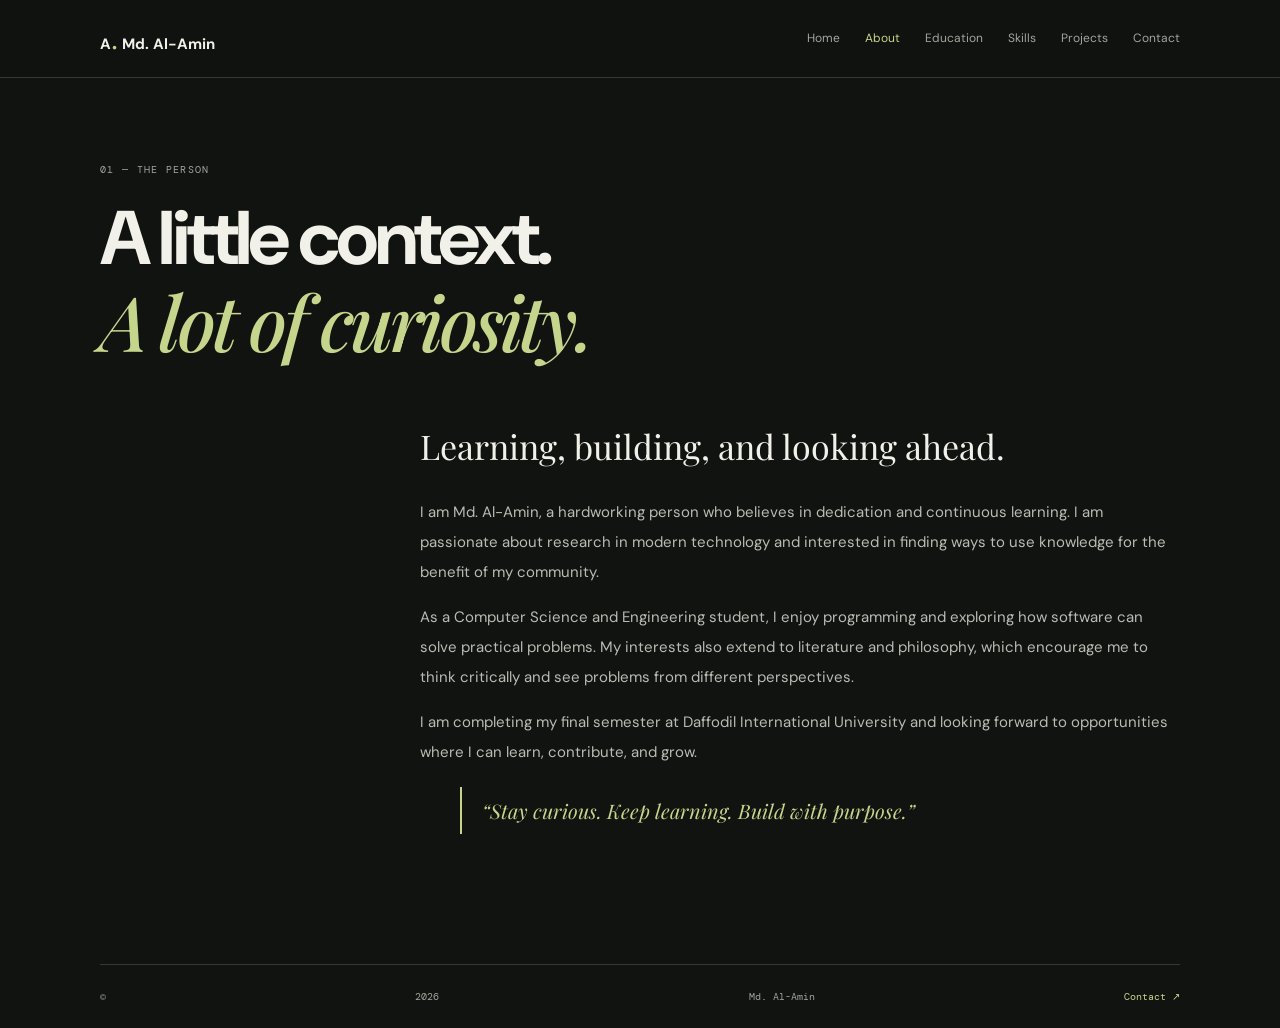
<file: about.html>
<!doctype html><html lang="en"><head><meta charset="utf-8"><meta name="viewport" content="width=device-width,initial-scale=1"><title>About | Md. Al-Amin</title><link rel="stylesheet" href="assets/style.css"></head><body><header><a class="brand" href="index.html">A<span>.</span> Md. Al-Amin</a><button id="menu">☰</button><nav id="nav"><a href="index.html">Home</a><a class="active" href="about.html">About</a><a href="education.html">Education</a><a href="skills.html">Skills</a><a href="projects.html">Projects</a><a href="contact.html">Contact</a></nav></header><main class="wrap page"><p class="eyebrow">01 — THE PERSON</p><h1>A little context.<br><em>A lot of curiosity.</em></h1><div class="prose"><h2>Learning, building, and looking ahead.</h2><p>I am Md. Al-Amin, a hardworking person who believes in dedication and continuous learning. I am passionate about research in modern technology and interested in finding ways to use knowledge for the benefit of my community.</p><p>As a Computer Science and Engineering student, I enjoy programming and exploring how software can solve practical problems. My interests also extend to literature and philosophy, which encourage me to think critically and see problems from different perspectives.</p><p>I am completing my final semester at Daffodil International University and looking forward to opportunities where I can learn, contribute, and grow.</p><blockquote>“Stay curious. Keep learning. Build with purpose.”</blockquote></div></main><footer class="wrap">© <span id="year"></span> Md. Al-Amin <a href="contact.html">Contact ↗</a></footer><script src="assets/script.js"></script></body></html>
</file>
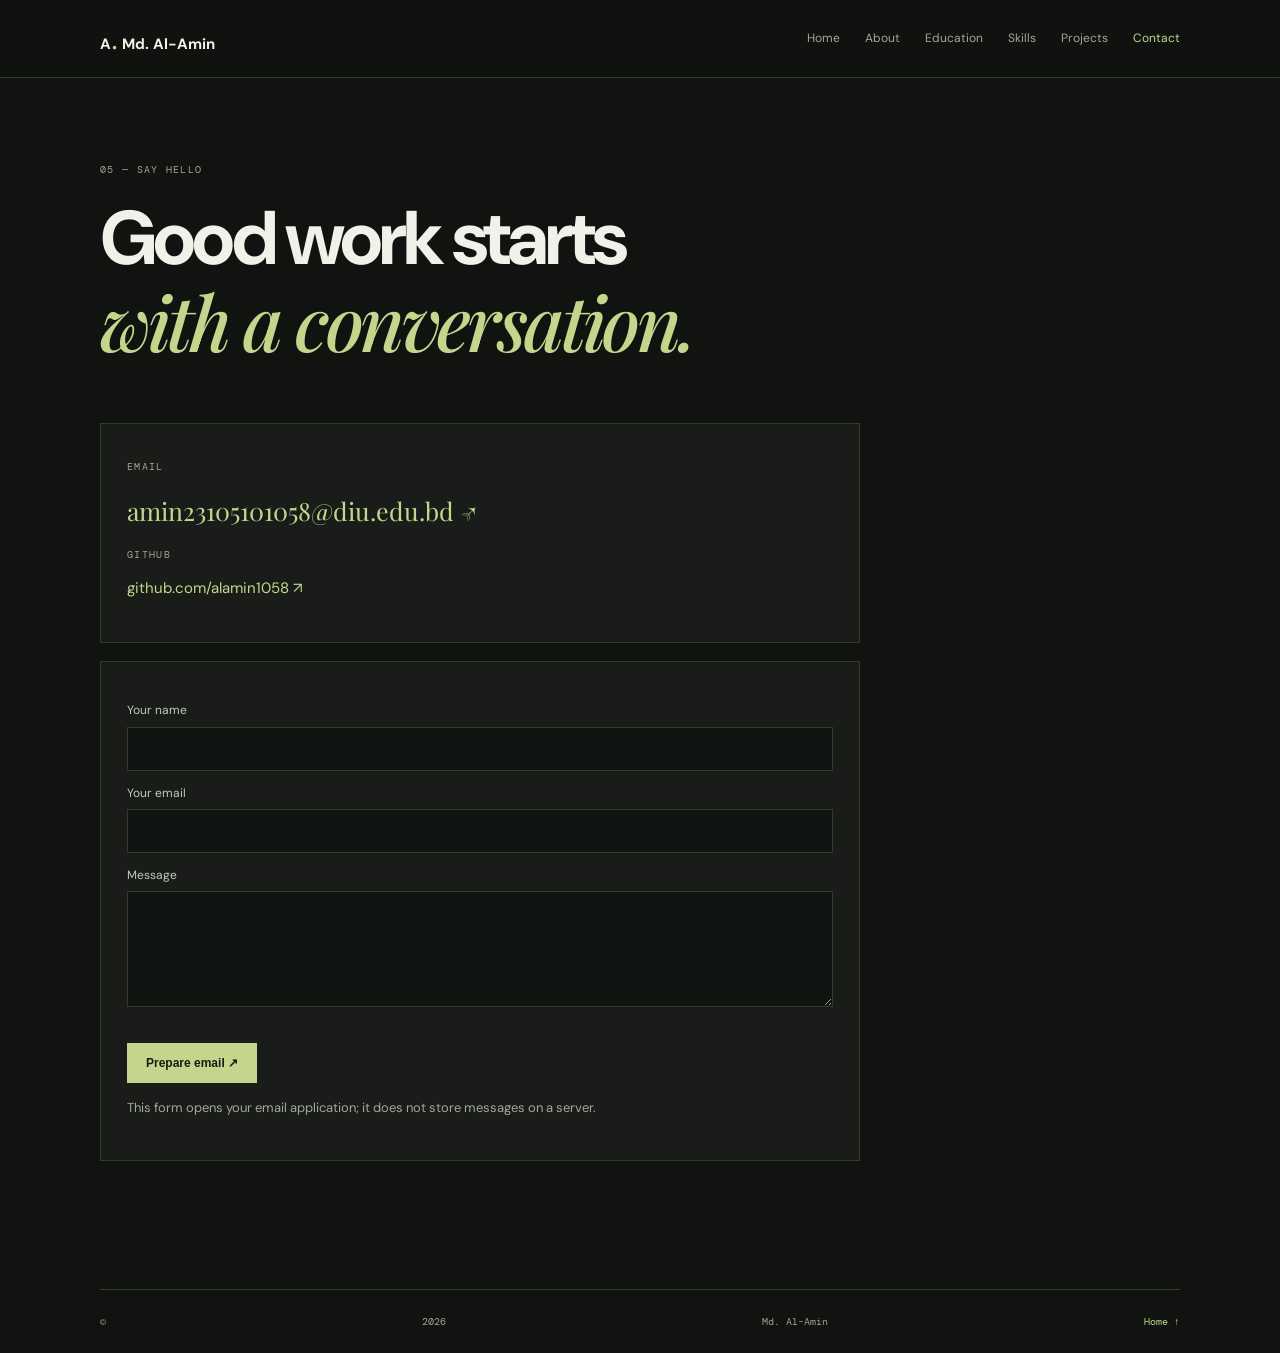
<file: contact.html>
<!doctype html><html lang="en"><head><meta charset="utf-8"><meta name="viewport" content="width=device-width,initial-scale=1"><title>Contact | Md. Al-Amin</title><link rel="stylesheet" href="assets/style.css"></head><body><header><a class="brand" href="index.html">A<span>.</span> Md. Al-Amin</a><button id="menu">☰</button><nav id="nav"><a href="index.html">Home</a><a href="about.html">About</a><a href="education.html">Education</a><a href="skills.html">Skills</a><a href="projects.html">Projects</a><a class="active" href="contact.html">Contact</a></nav></header><main class="wrap page"><p class="eyebrow">05 — SAY HELLO</p><h1>Good work starts<br><em>with a conversation.</em></h1><div class="panel"><p class="eyebrow">EMAIL</p><h2><a href="mailto:amin23105101058@diu.edu.bd">amin23105101058@diu.edu.bd ↗</a></h2><p class="eyebrow">GITHUB</p><p><a href="https://github.com/alamin1058" target="_blank" rel="noopener">github.com/alamin1058 ↗</a></p></div><form id="contactForm" class="panel"><label>Your name<input name="name" required></label><label>Your email<input name="email" type="email" required></label><label>Message<textarea name="message" rows="5" required></textarea></label><button class="button" type="submit">Prepare email ↗</button><p id="formStatus" class="muted">This form opens your email application; it does not store messages on a server.</p></form></main><footer class="wrap">© <span id="year"></span> Md. Al-Amin <a href="index.html">Home ↑</a></footer><script src="assets/script.js"></script></body></html>
</file>
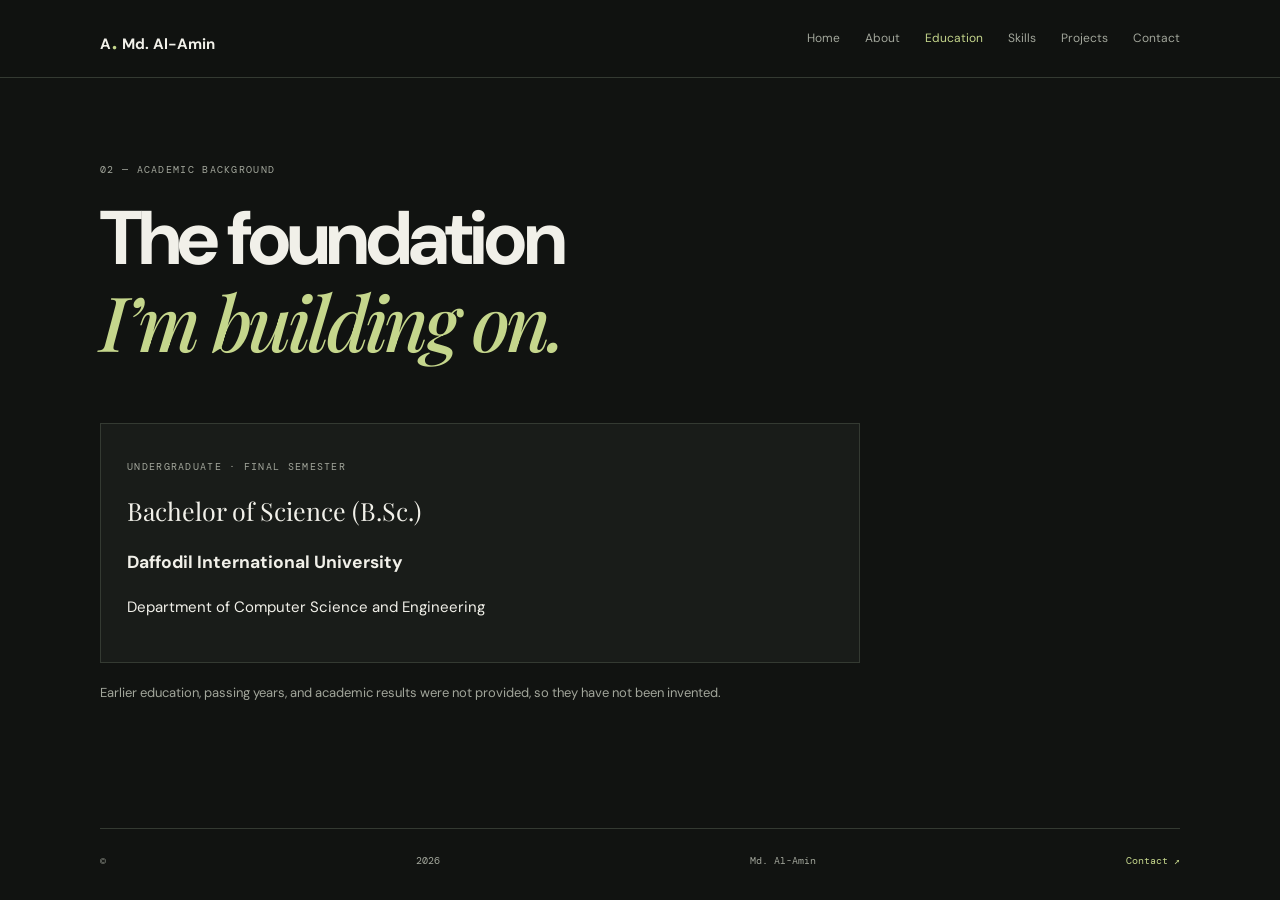
<file: education.html>
<!doctype html><html lang="en"><head><meta charset="utf-8"><meta name="viewport" content="width=device-width,initial-scale=1"><title>Education | Md. Al-Amin</title><link rel="stylesheet" href="assets/style.css"></head><body><header><a class="brand" href="index.html">A<span>.</span> Md. Al-Amin</a><button id="menu">☰</button><nav id="nav"><a href="index.html">Home</a><a href="about.html">About</a><a class="active" href="education.html">Education</a><a href="skills.html">Skills</a><a href="projects.html">Projects</a><a href="contact.html">Contact</a></nav></header><main class="wrap page"><p class="eyebrow">02 — ACADEMIC BACKGROUND</p><h1>The foundation<br><em>I’m building on.</em></h1><article class="panel"><p class="eyebrow">UNDERGRADUATE · FINAL SEMESTER</p><h2>Bachelor of Science (B.Sc.)</h2><h3>Daffodil International University</h3><p>Department of Computer Science and Engineering</p></article><p class="muted">Earlier education, passing years, and academic results were not provided, so they have not been invented.</p></main><footer class="wrap">© <span id="year"></span> Md. Al-Amin <a href="contact.html">Contact ↗</a></footer><script src="assets/script.js"></script></body></html>
</file>
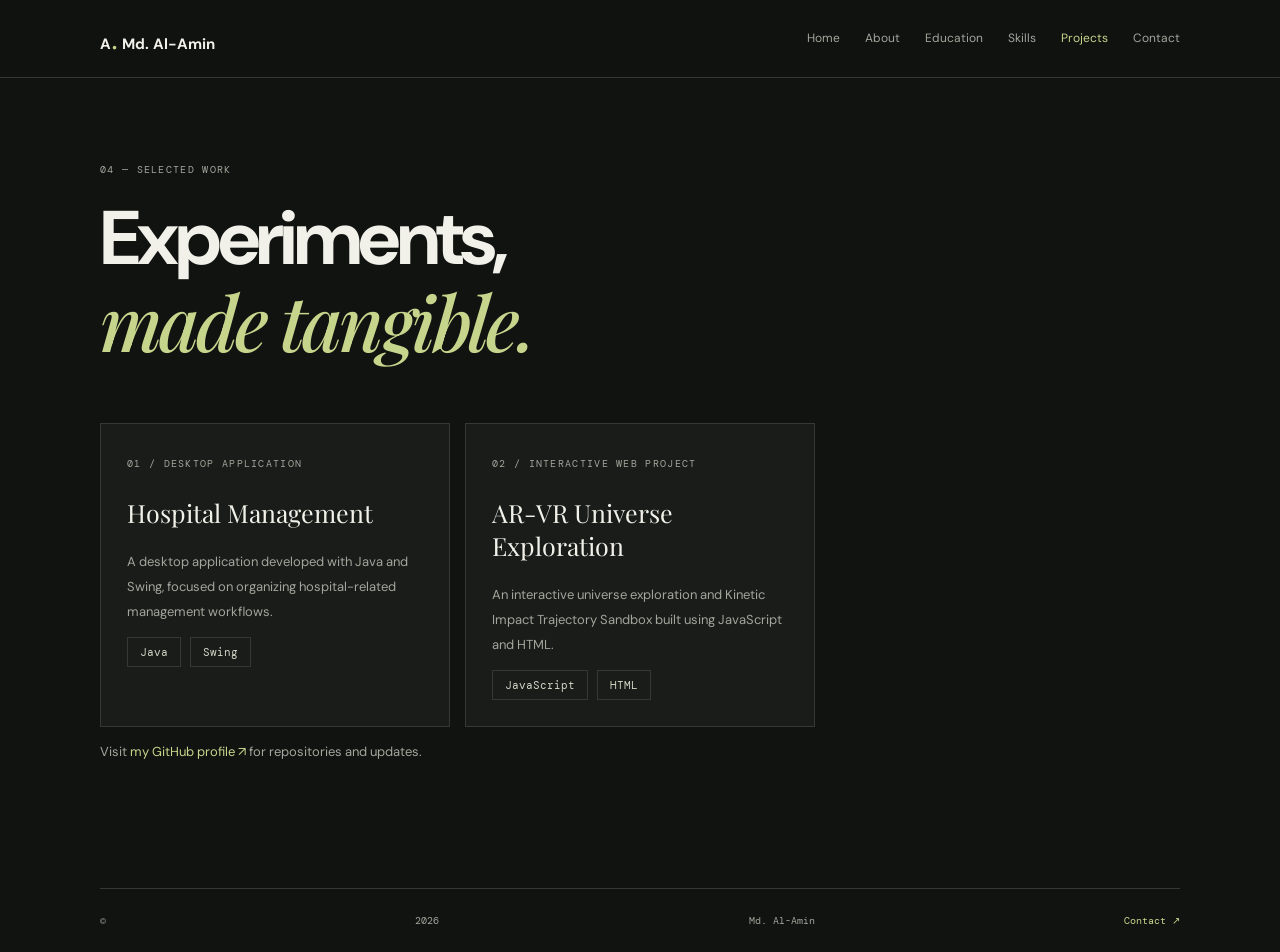
<file: projects.html>
<!doctype html><html lang="en"><head><meta charset="utf-8"><meta name="viewport" content="width=device-width,initial-scale=1"><title>Projects | Md. Al-Amin</title><link rel="stylesheet" href="assets/style.css"></head><body><header><a class="brand" href="index.html">A<span>.</span> Md. Al-Amin</a><button id="menu">☰</button><nav id="nav"><a href="index.html">Home</a><a href="about.html">About</a><a href="education.html">Education</a><a href="skills.html">Skills</a><a class="active" href="projects.html">Projects</a><a href="contact.html">Contact</a></nav></header><main class="wrap page"><p class="eyebrow">04 — SELECTED WORK</p><h1>Experiments,<br><em>made tangible.</em></h1><div class="cards"><article><small>01 / DESKTOP APPLICATION</small><h2>Hospital Management</h2><p>A desktop application developed with Java and Swing, focused on organizing hospital-related management workflows.</p><div class="tags"><span>Java</span><span>Swing</span></div></article><article><small>02 / INTERACTIVE WEB PROJECT</small><h2>AR-VR Universe Exploration</h2><p>An interactive universe exploration and Kinetic Impact Trajectory Sandbox built using JavaScript and HTML.</p><div class="tags"><span>JavaScript</span><span>HTML</span></div></article></div><p class="muted">Visit <a href="https://github.com/alamin1058" target="_blank" rel="noopener">my GitHub profile ↗</a> for repositories and updates.</p></main><footer class="wrap">© <span id="year"></span> Md. Al-Amin <a href="contact.html">Contact ↗</a></footer><script src="assets/script.js"></script></body></html>
</file>
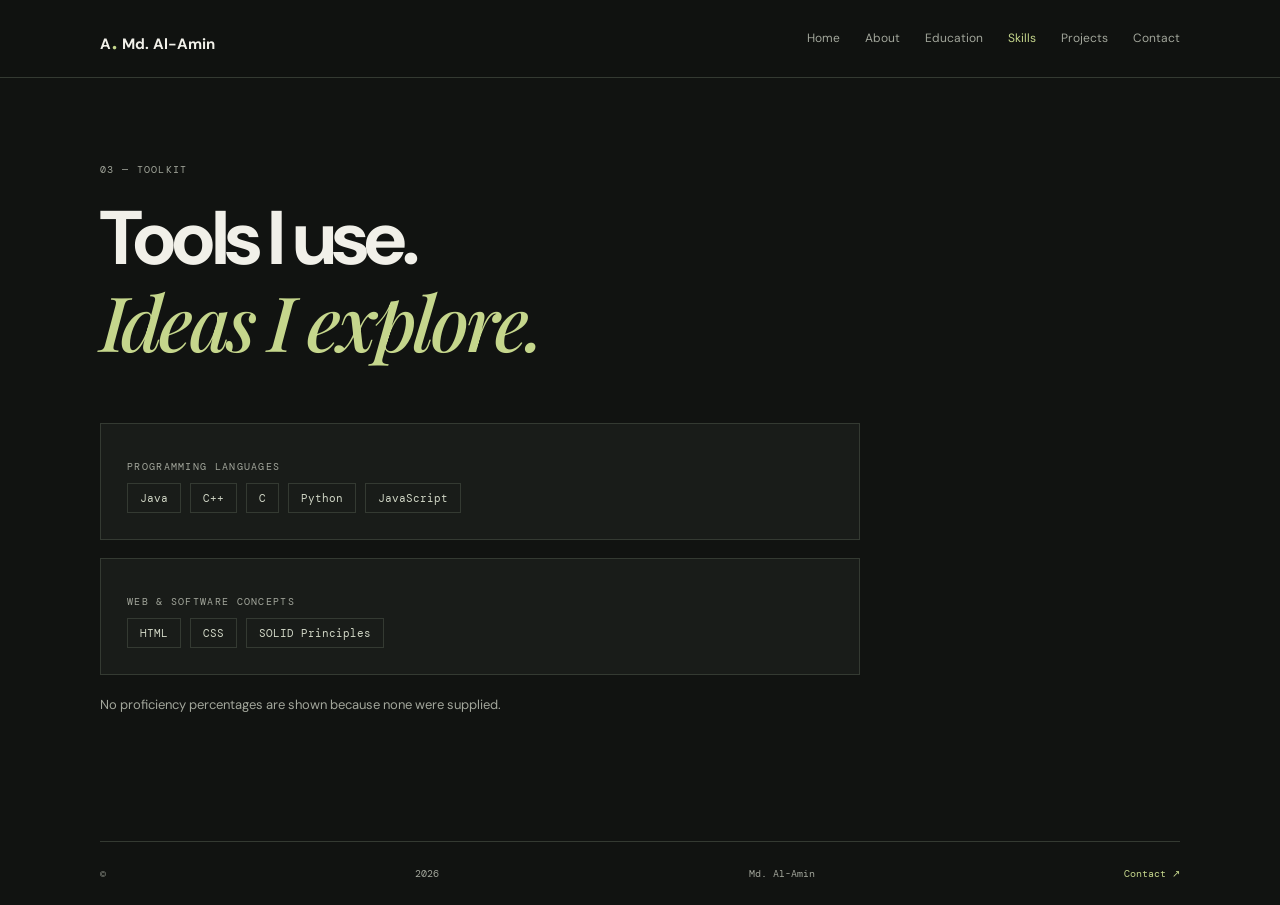
<file: skills.html>
<!doctype html><html lang="en"><head><meta charset="utf-8"><meta name="viewport" content="width=device-width,initial-scale=1"><title>Skills | Md. Al-Amin</title><link rel="stylesheet" href="assets/style.css"></head><body><header><a class="brand" href="index.html">A<span>.</span> Md. Al-Amin</a><button id="menu">☰</button><nav id="nav"><a href="index.html">Home</a><a href="about.html">About</a><a href="education.html">Education</a><a class="active" href="skills.html">Skills</a><a href="projects.html">Projects</a><a href="contact.html">Contact</a></nav></header><main class="wrap page"><p class="eyebrow">03 — TOOLKIT</p><h1>Tools I use.<br><em>Ideas I explore.</em></h1><div class="panel"><p class="eyebrow">PROGRAMMING LANGUAGES</p><div class="tags"><span>Java</span><span>C++</span><span>C</span><span>Python</span><span>JavaScript</span></div></div><div class="panel"><p class="eyebrow">WEB & SOFTWARE CONCEPTS</p><div class="tags"><span>HTML</span><span>CSS</span><span>SOLID Principles</span></div></div><p class="muted">No proficiency percentages are shown because none were supplied.</p></main><footer class="wrap">© <span id="year"></span> Md. Al-Amin <a href="contact.html">Contact ↗</a></footer><script src="assets/script.js"></script></body></html>
</file>
<file: assets/style.css>
@import url('https://fonts.googleapis.com/css2?family=DM+Mono:wght@400;500&family=DM+Sans:wght@400;500;600;700&family=Playfair+Display:ital,wght@0,500;0,600;1,500&display=swap');
:root{--bg:#111311;--panel:#191c19;--text:#f1f0e9;--muted:#a2a69b;--line:#343a32;--accent:#c5d68c;--sans:'DM Sans',sans-serif;--serif:'Playfair Display',serif;--mono:'DM Mono',monospace}
*{box-sizing:border-box}body{margin:0;background:var(--bg);color:var(--text);font:15px/1.7 var(--sans)}a{color:var(--accent);text-decoration:none}header{height:78px;padding:0 max(24px,calc((100vw - 1080px)/2));display:flex;align-items:center;justify-content:space-between;border-bottom:1px solid var(--line);position:sticky;top:0;background:#111311ed;backdrop-filter:blur(12px);z-index:5}.brand{font-weight:700;color:var(--text)}.brand span{color:var(--accent);font:28px var(--serif)}nav{display:flex;gap:25px}nav a{font-size:12px;color:var(--muted)}nav a:hover,nav a.active{color:var(--accent)}#menu{display:none;background:none;color:var(--text);border:0;font-size:25px}.wrap{width:min(1080px,calc(100% - 48px));margin:auto}.hero{min-height:590px;display:grid;grid-template-columns:1.2fr .8fr;align-items:center;gap:65px;padding-block:70px}.eyebrow,small{font:10px var(--mono);letter-spacing:.13em;color:var(--muted)}h1{font-size:clamp(46px,6vw,76px);line-height:1.08;letter-spacing:-.05em;margin:22px 0}h1 em,h2 em{font-family:var(--serif);font-weight:500;color:var(--accent)}.lead{max-width:600px;color:#b8bcb2;line-height:1.9}.button{display:inline-block;background:var(--accent);color:#171a14;padding:12px 18px;font-size:12px;font-weight:700;margin:24px 10px 0 0;border:1px solid var(--accent)}.button.ghost{background:transparent;color:var(--text);border-color:var(--line)}.meta{font:9px var(--mono);color:var(--muted);letter-spacing:.12em;margin-top:48px}.portrait{height:360px;max-width:310px;width:100%;justify-self:center;border:1px solid #59614e;background:linear-gradient(145deg,#283025,#151915);display:grid;place-items:center;position:relative}.portrait:before{content:'A.';font:150px var(--serif);color:var(--accent)}.portrait span{position:absolute;bottom:16px;left:18px;font:9px var(--mono);color:#d5ddc5;letter-spacing:.12em}.section{padding-block:75px}.section h2{font:43px var(--serif);margin:12px 0 35px}.cards{display:grid;grid-template-columns:repeat(3,1fr);gap:15px}.cards article,.panel{background:var(--panel);border:1px solid var(--line);padding:26px}.cards h3,.cards h2,.panel h2{font:25px var(--serif)}.cards p,.muted{font-size:13px;color:var(--muted);line-height:1.9}.cards a{font-size:11px}.cta{background:var(--accent);color:#171a14;padding:65px 0;margin-top:30px}.cta .eyebrow{color:#49533b}.cta h2{font:50px/1.1 var(--serif);margin:15px 0}.cta h2 em{color:#49533b}.page{padding-block:75px 110px;min-height:75vh}.page h1{margin:22px 0 55px}.prose{max-width:760px;margin-left:auto}.prose h2{font:34px var(--serif)}.prose p{color:#b8bcb2;line-height:2}.prose blockquote{border-left:2px solid var(--accent);padding:10px 20px;font:italic 20px var(--serif);color:var(--accent)}.panel{max-width:760px;margin:18px 0}.tags{display:flex;gap:9px;flex-wrap:wrap}.tags span{border:1px solid var(--line);padding:7px 12px;font:11px var(--mono);color:#d0d6c5}label{display:block;color:#c4c9bc;font-size:12px;margin:12px 0}input,textarea{display:block;width:100%;margin-top:6px;padding:12px;background:#111511;border:1px solid var(--line);color:var(--text);font:14px var(--sans)}button.button{cursor:pointer}footer{display:flex;justify-content:space-between;gap:20px;padding:25px 0;border-top:1px solid var(--line);font:10px var(--mono);color:var(--muted)}
@media(max-width:760px){header{height:68px}#menu{display:block}nav{display:none;position:absolute;top:67px;left:0;right:0;background:#151815;padding:20px 24px;flex-direction:column;border-bottom:1px solid var(--line)}nav.open{display:flex}.hero{grid-template-columns:1fr;gap:25px;padding-block:55px}.hero h1{font-size:55px}.portrait{height:300px}.cards{grid-template-columns:1fr}.page{padding-top:50px}.page h1{font-size:49px}footer{flex-wrap:wrap}.cta h2{font-size:42px}}
@media(prefers-reduced-motion:reduce){*{scroll-behavior:auto!important;transition:none!important}}
</file>
